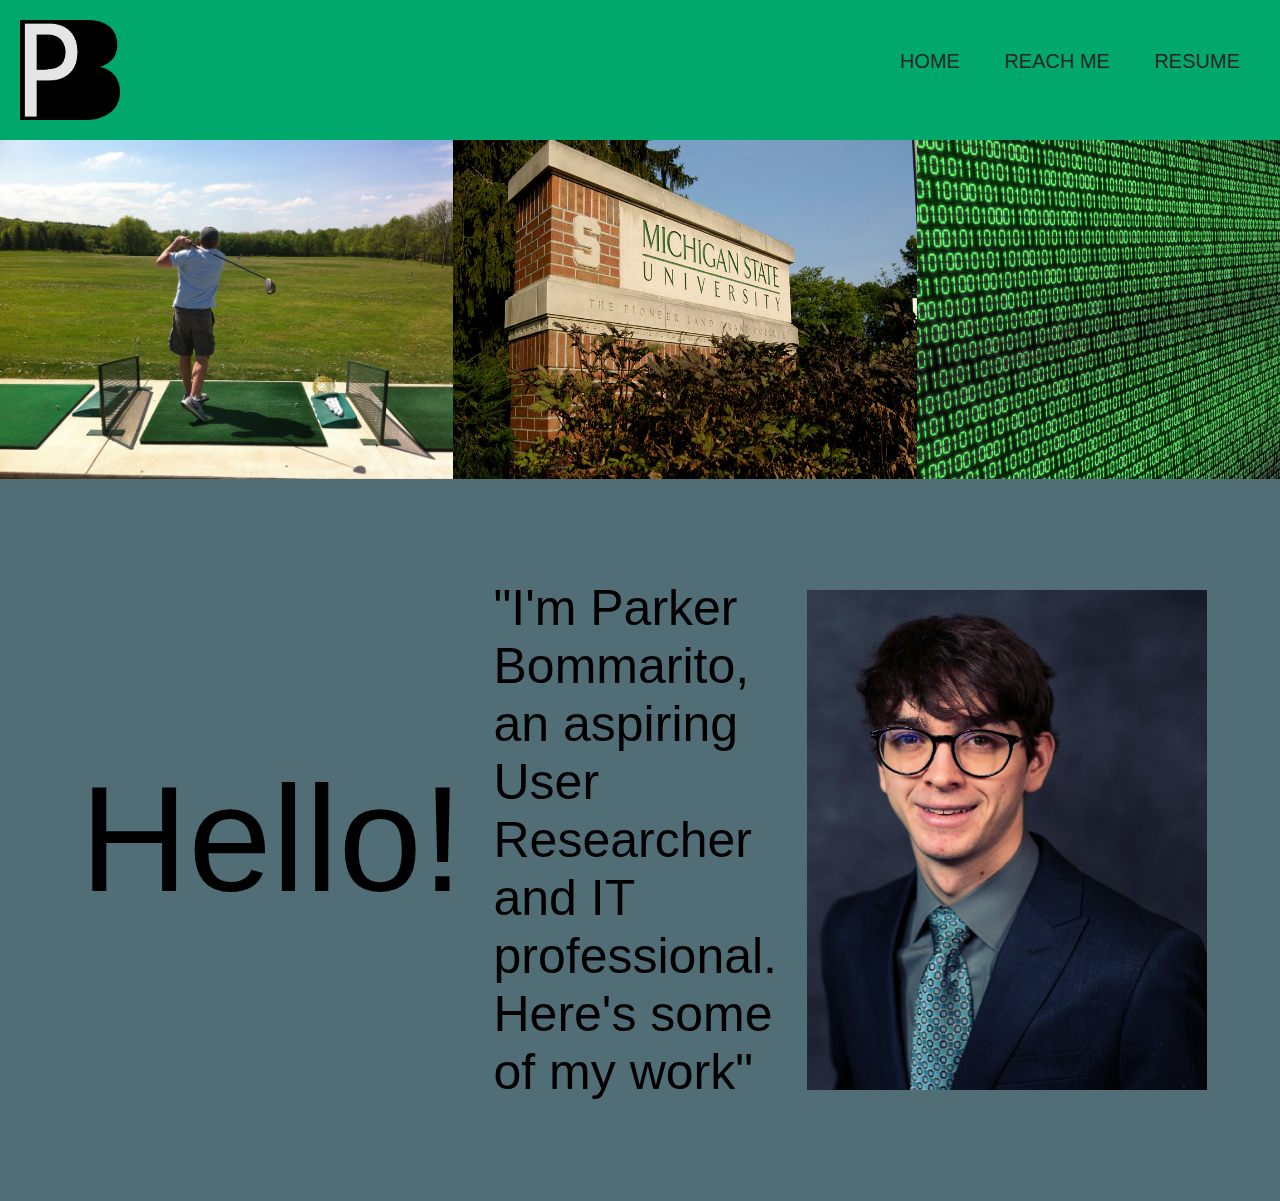
<file: index.html>
<!DOCTYPE html>
<html lang="en">
<head>
    <meta charset="UTF-8">
    <meta name="viewport" content="width=device-width, initial-scale=1.0">
    <link rel="stylesheet" href="style.css">
    <link rel="icon" href="logo.png">
    <title>Parker Bommarito</title>
</head>
<body>
<header>
    <div class="container">
        <a href="index.html">
        <img src ="logo.png" alt= "my logo" class = "logo">
        </a>
        <nav>
            <ul>
                <li><a href="index.html">Home</a></li>
                <li><a href="About.html">Reach Me</a></li>
                <li><a href="resume.html">Resume</a></li>
            </ul>
        </nav>
    </div>
    
</header>

<div class="flex-container">
    
        <a href="golf.html" id="golf_buddy">
        <div class="pic">
            <img src="golfer.jpg" class="trans_image" alt= "golfer hitting ball">
            <div class="overlay">
                <div class="overlay_name">
                    Golf-Buddy
                    <p class="overlay_description">
                        Ability robot designed with participatory design.
                    </p>
                </div>
            </div>
        </div></a>


    
        <a href="https://comartsci.msu.edu/academics/academic-departments/media-information/undergraduate/bachelor-arts-information-science" id="school">
            <div class="pic">
                <img src="msu.jpg" class="trans_image" alt= "MSU sign">
                <div class="overlay">
                    <div class="overlay_name">
                        My Education
                        <p class="overlay_description">
                            Michigan State University
                        </p>
                    </div>
                </div>
            </div>
    </a>

        <a href="ITMproject.html" id="projects">
            <div class="pic">
                <img src="binary.jpg" class="trans_image" alt= "MSU sign">
                <div class="overlay">
                    <div class="overlay_name">
                        2021 ITM 444 project
                        <p class="overlay_description">
                            Work in Progress
                        </p>
                    </div>
                </div>
            </div></a>
</div>
<div id="aboutme">
    <p id="greeting">Hello!</p>
    <p id="aboutmeinfo">"I'm Parker Bommarito, an aspiring User Researcher and IT professional. Here's some of my work" </p>  
    <div class="pic">
    <img src="parker2.png" alt= "Picture of Parker Bommarito" id= "headshot" class="flex-container">  
    </div>
</div>
</body>
</html>
</file>
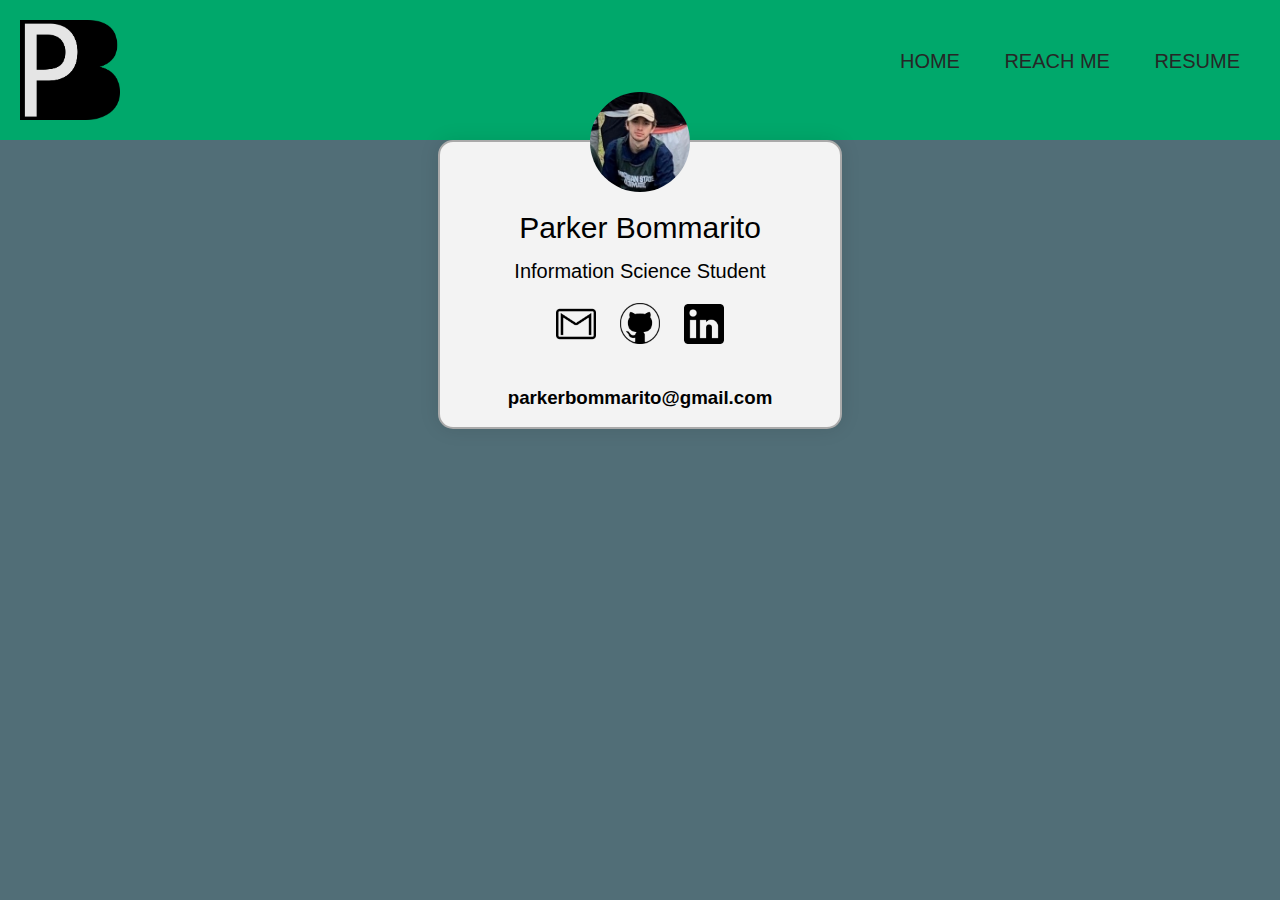
<file: about.html>
<!DOCTYPE html>
<html lang="en">
<head>
    <meta charset="UTF-8">
    <meta name="viewport" content="width=device-width, initial-scale=1.0">
    <link rel="stylesheet" href="style.css">
    <link rel="icon" href="logo.png">
    <title>Parker Bommarito</title>
</head>
<body>
<header>
    <div class="container">
        <a href="index.html">
        <img src ="logo.png" alt= "my logo" class = "logo">
        </a>
        <nav>
            <ul>
                <li><a href="index.html">Home</a></li>
                <li><a href="About.html">Reach Me</a></li>
                <li><a href="resume.html">Resume</a></li>
            </ul>
        </nav>
    </div>
</header>
<div class="card">
    <img class="avatar" id="parker_avatar" src="parker.jpg" alt="Parker Bommarito">
    <h1>Parker Bommarito</h1>
    <h2>Information Science Student</h2>
    <ul class="contacts">
        <li><a href="mailto:parkerbommarito@gmail.com"><img src="email.png"  alt="email picture"></a></li>
        <li><a href="https://github.com/bommar65"><img src="github.png" alt="github logo and link"></a></li>
        <li><a href="https://www.linkedin.com/in/parker-bommarito-36133b172/"><img src="linkedin.png" alt="linkedin logo"></a></li>
    </ul>
    <h3>parkerbommarito@gmail.com</h3>
</div>

</body>
</html>
</file>
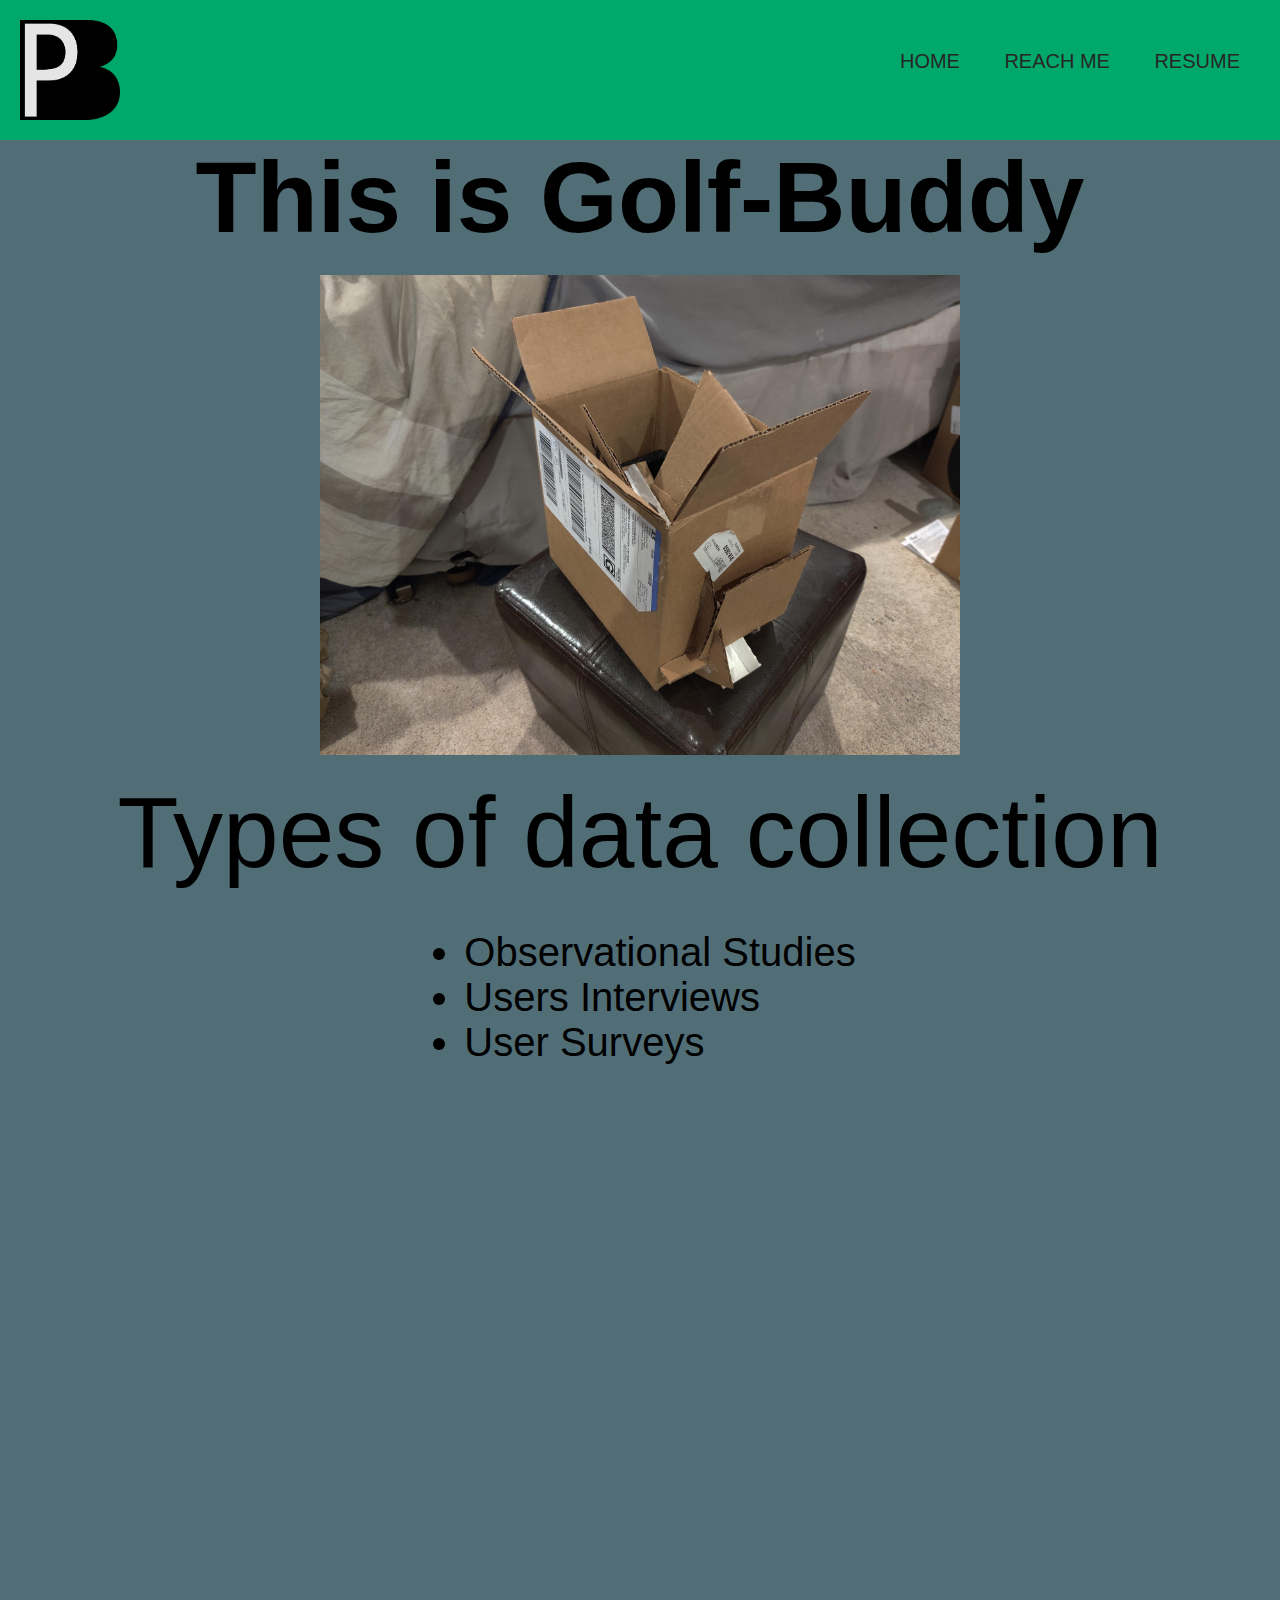
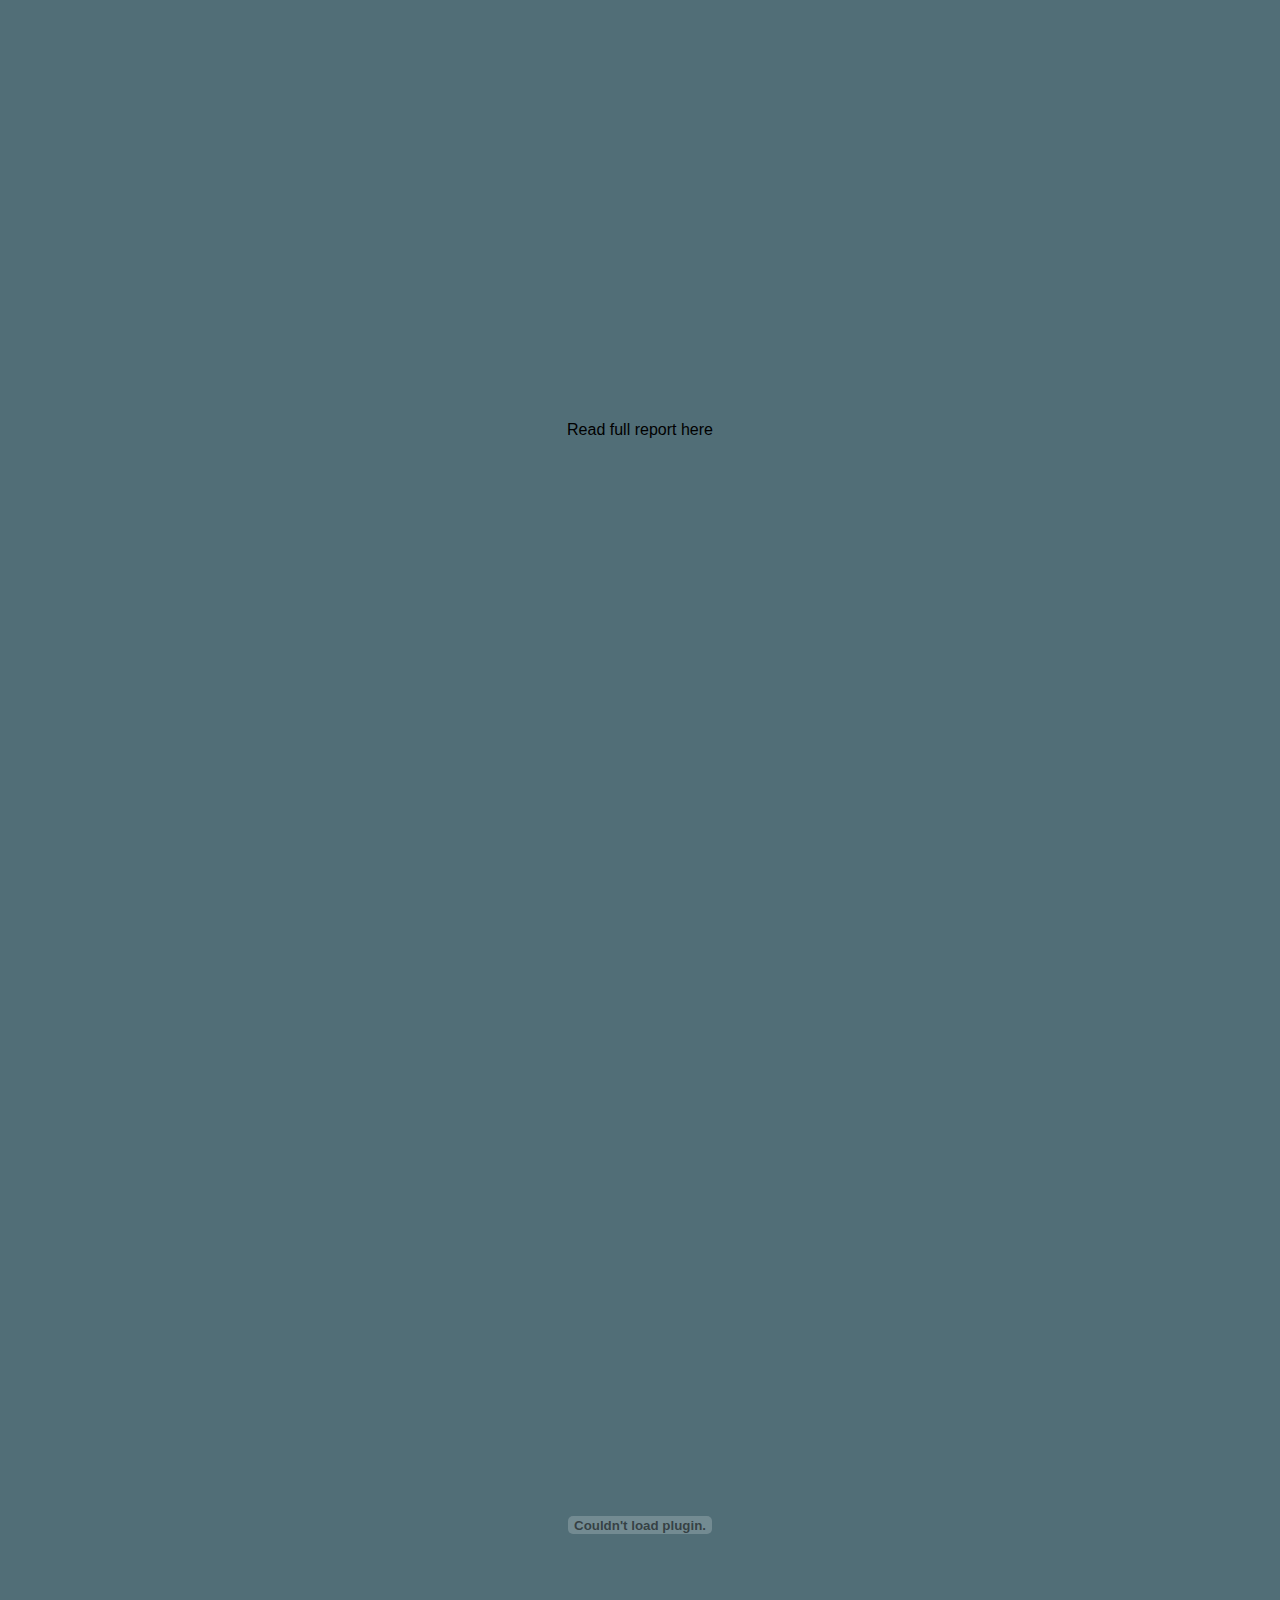
<file: golf.html>
<!DOCTYPE html>
<html lang="en">
<head>
    <meta charset="UTF-8">
    <meta name="viewport" content="width=device-width, initial-scale=1.0">
    <link rel="stylesheet" href="style.css">
    <link rel="icon" href="logo.png">
    <title>Parker Bommarito</title>
</head>
<body>
<header>
    <div class="container">
        <a href="index.html">
        <img src ="logo.png" alt= "my logo" class = "logo">
        </a>
        <nav>
            <ul>
                <li><a href="index.html">Home</a></li>
                <li><a href="About.html">Reach Me</a></li>
                <li><a href="resume.html">Resume</a></li>
            </ul>
        </nav>
    </div>
</header>
<div class="golfflex">
    <p id="GolfTitle">This is Golf-Buddy</p>
    <img src="golfbuddy.jpg" alt="Picture of a cardboard box with holes" id="picofbot">
    <p id="datatitle">Types of data collection</p>
    <ul id= "data">
        <li>Observational Studies</li>
        <li>Users Interviews</li>
        <li>User Surveys</li>
      </ul>
    <iframe src="https://www.youtube.com/embed/6qsb5p_L5LQ"  id="youtube"></iframe>
    
    <p>Read full report here</p>
    <embed src="Evaluationreportandredesign.pdf" id="resume">
    
</div>    
</body>
</html>
</file>
<file: style.css>
body {
    background: #516e77;
    margin: 0;
    font-family: Roboto, Arial, Helvetica;
    font-weight: 300;
}
.containter{
    width: 80%
}

.flex-container{
    display: flex;
    width: 100%;
    
}
.roundbox{
    display: flex;
    width: 70%;
    height: 100%;
    background-color: grey;
    justify-content: space-around;
    border-radius: 15px;
    margin: 80px;
}

#mywork{
    font-size: large;
    display: flex;
    justify-content: center;
    font-size: 40px;
    color: #00a86b;
    font-weight: 300px;
}
#headshot{
    height: 500px;
    width: 400px;
    float: right;
    margin: 30px;
}
.pic{
    position: relative;
    width: 100%;
    height: 100%;
}
.trans_image{
    display: block;
    width: 100%;
    height: 100%;
}
#youtube{
    width: 1510px;
    height: 900px;
    border: 0;
}
#resume{
    display:block;
    margin-left: auto;
    margin-right: auto;
    width: 800px;
    height: 2100px;
    padding: 20px;
}
.overlay{
    font-family: sans-serif;
    position: absolute;
    top: 0;
    left: 0;
    width: 100%;
    height: 100%;
    background: rgba(0,0,0,0.5);
    color: white;
    display: flex;
    flex-direction: column;
    align-items: center;
    justify-content: center;
    opacity: 0;
    transition: opacity 0.25ms;
}
.overlay:hover{
    opacity: 1;
    transition: all ease-in-out 250ms
}
.overlay_name{
    font-size: 2em;
    font-weight: bold;
    margin-right: auto;
    margin-left: auto;
}
.overlay_description{
    font-size: 0.55em;
    margin-top:0.25em;

}


header {
    background: #00a86b;
    width: 100%;
}
.logo {
    margin: 10px;
    height: 100px;
    width: 100px;
    float: left;
    padding: 10px;
}
header::after {
    content: '';
    display: table;
    clear: both;
}
nav {
    float: right;
    background-color: #00a86b;
}
nav ul {
    margin: 0;
    padding: 0;
    list-style: none;
    margin-right: 40px;
}
nav li {
    display: inline-block;
    margin-left: 40px;
    padding-top: 50px;
    
    position: relative;
}

nav a{
    color: hsl(0, 0%, 15%);
    text-decoration: none;
    text-transform: uppercase;
    font-size: 20px;
}
nav a:hover {
    color: #000;
    font-size: 20px;
}
nav a::before{
    content: '';
    display: block;
    height: 5px;
    width:100%;
    background-color:#ccc;

    position: absolute;
    top: 0;
    width: 0;

    transition: all ease-in-out 250ms;
}
nav a:hover::before {
    width: 100%
}
img {
    width: 100%;
 }
 h1 {
    margin: 15px 0;
    font-weight: 300;
    font-size: 30px;
 }
 h2 {
    margin: 0;
    font-weight: 200;
    color: black;
    font-size: 20px;
 }
 #greeting{
    font-size: 150px; 
    margin: 30px;
 }
 #aboutmeinfo{
     font-size: 50px;
 }
 .card {
    background-color: #f3f3f3;
    border-radius: 15px;
    margin: 0 auto;
    width: 400px;
    text-align: center;
    box-shadow: rgba(0,0,0,0.1) 0 0 20px;
    border: 2px solid #aaa;
 
 }
 #aboutme {
    font-family: -apple-system, BlinkMacSystemFont, 'Segoe UI', Roboto, Oxygen, Ubuntu, Cantarell, 'Open Sans', 'Helvetica Neue', sans-serif;
    display: flex;
    align-items: center;
    justify-content: space-around;
    margin: 50px;
    }

 .card .avatar{
    width: 100px;
    border-radius: 50%;
    margin-top: -50px;
 }
 .contacts {
    list-style-type: none;
    margin: 0;
    padding: 0;
 }
 .contacts li {
    width: 40px;
    display: inline-block;
    padding: 20px 10px;
 }
 .contacts li a img:hover {
    opacity: 0.5;
    transition: opacity ease-in-out 0.2s;
 }
.golfflex{
    display: flex;
    flex-direction: column;

    align-items: center;
    justify-content: center;

}
#picofbot{
    width: 50%;
    height: 50%;
    justify-content: center;
    margin: 20px;
}
#GolfTitle{
    justify-content: center;
    font-weight: bold;
    font-size: 100px;
    margin:0px;
}
#data{
    font-size: 40px;
}
#datatitle{
    font-size: 100px;
    margin:0px;
}
#rip{
    justify-content: center;
    font-size: 40px;

}
</file>
